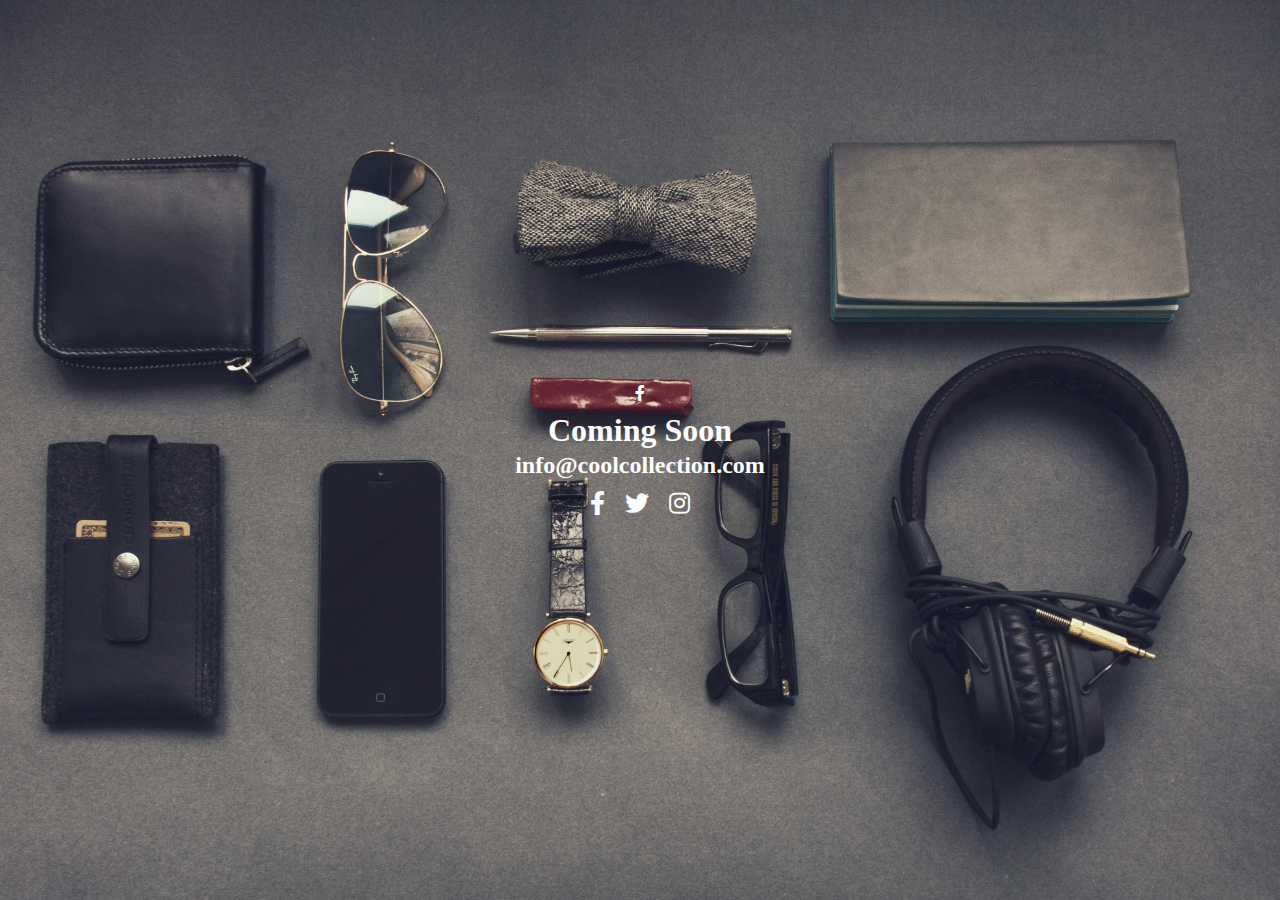
<file: template1/index.html>
<!DOCTYPE html>
<html lang="en">
<head>
    <meta charset="UTF-8">
    <meta name="viewport" content="width=device-width, initial-scale=1.0">
    <link rel="stylesheet" type="text/css" href="https://cdnjs.cloudflare.com/ajax/libs/font-awesome/5.15.3/css/all.min.css">
    <title>Ma Page</title>
    <style>
        body {
            margin: 0;
            padding: 0;
            height: 100vh;
            background: url('assets/img/bg.jpg') center/cover no-repeat;
            display: flex;
            align-items: center;
            justify-content: center;
            line-height: 0.5;
        }

        .container {
            text-align: center;
        }

        .logo {
            color: #fcfcfc;
        }

        .social-icons {
            display: flex;
            justify-content: center;
        }

        .social-icons a {
            margin: 0 10px;
            text-decoration: none;
            color: white;
            font-size: 24px;
        }
    </style>
</head>
<body>
    <div class="container">
        <div class="logo">
            <i class="fab fa-facebook-f"></i>
        </div>
        <div>
            <h1 style="color: #fcfcfc">Coming Soon</h1>
            <h2 style="color: #fcfcfc">info@coolcollection.com</h2>
        </div>
        <div class="social-icons">
            <a href="#" target="_blank" style="color: #fcfcfc"><i class="fab fa-facebook-f"></i></a>
            <a href="#" target="_blank" style="color: #fcfcfc"><i class="fab fa-twitter"></i></a>
            <a href="#" target="_blank" style="color: #fcfcfc"><i class="fab fa-instagram"></i></a>
        </div>
    </div>
</body>
</html>
</file>
